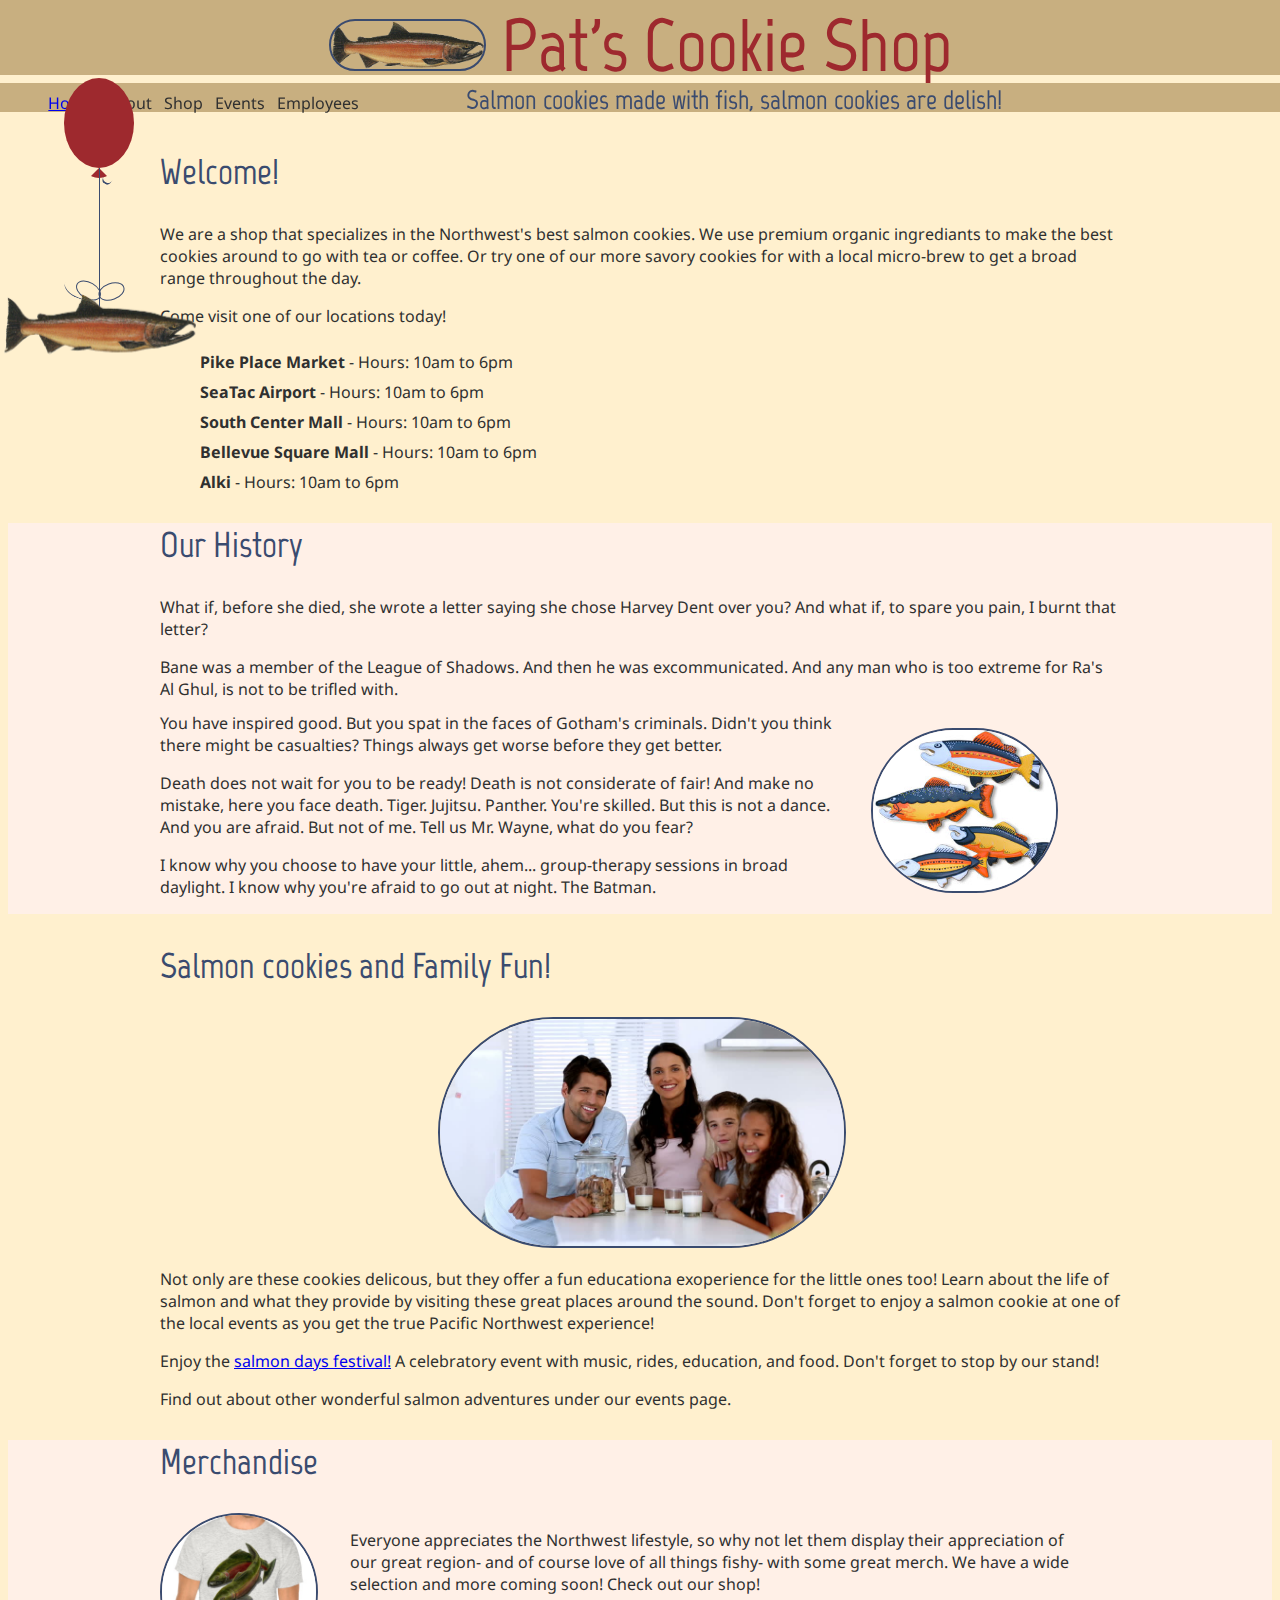
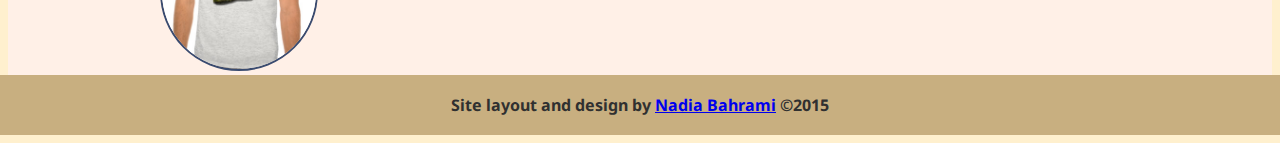
<file: index.html>
<!DOCTYPE html>
<html>
  <head>
    <meta charset="utf-8">
    <link rel="stylesheet" href="style.css" type = "text/css">
    <link href='https://fonts.googleapis.com/css?family=Marvel' rel='stylesheet' type='text/css'>
    <link href='https://fonts.googleapis.com/css?family=Roboto+Mono' rel='stylesheet' type='text/css'>
    <link href='https://fonts.googleapis.com/css?family=Droid+Sans' rel='stylesheet' type='text/css'>
    <title>Pat's Cookie shop</title>
  </head>
  <body>
    <header>
      <img src="internal_docs/salmon.png"/>
      Pat's Cookie Shop
      <!-- <h1> Pat's Cookie Shop</h1> -->
    </header>
    <nav>
      <ul>
        <a href="index.html"><li>Home</li></a>
        <li>About</li>
        <li>Shop</li>
        <li>Events</li>
        <li>Employees</li>
      </ul>
      <h2 id ="tag_line">Salmon cookies made with fish, salmon cookies are delish!</h2>
    </nav>
      <div class="main-container">
        <div class="balloon">
          <div class="balloon-tail"></div>
        </div>
        <div class="string"></div>
        <div class="string-tail"></div>
        <div class="tie"></div>
        <div class="tie tie-2"></div>
        <div class="tie-tail"></div>
        <div class="body">
          <img src="internal_docs/salmon.png" id="flying"/>
        </div>
      </div>
    <section class ="stick">
      <h2>Welcome!</h2>
      <p>We are a shop that specializes in the Northwest's best salmon cookies.  We use premium organic ingrediants to make the best cookies around to go with tea or coffee.  Or try one of our more savory cookies for with a local micro-brew to get a broad range throughout the day.</p>
      <p>Come visit one of our locations today!</p>
        <ul>
          <li><strong>Pike Place Market</strong> - Hours: 10am to 6pm</li>
          <li><strong>SeaTac Airport</strong> - Hours: 10am to 6pm</li>
          <li><strong>South Center Mall</strong> - Hours: 10am to 6pm</li>
          <li><strong>Bellevue Square Mall</strong> - Hours: 10am to 6pm</li>
          <li><strong>Alki</strong> - Hours: 10am to 6pm</li>
        </ul>
    </section>
    <div id="history">
      <article>
        <h2>Our History</h2>
        <p>What if, before she died, she wrote a letter saying she chose Harvey Dent over you? And what if, to spare you pain, I burnt that letter?</p>
        <p>Bane was a member of the League of Shadows. And then he was excommunicated. And any man who is too extreme for Ra's Al Ghul, is not to be trifled with.</p>
        <div id="small">
          <p>You have inspired good. But you spat in the faces of Gotham's criminals. Didn't you think there might be casualties? Things always get worse before they get better.</p>
          <p>Death does not wait for you to be ready! Death is not considerate of fair! And make no mistake, here you face death. Tiger. Jujitsu. Panther. You're skilled. But this is not a dance. And you are afraid. But not of me. Tell us Mr. Wayne, what do you fear?</p>
          <p>I know why you choose to have your little, ahem... group-therapy sessions in broad daylight. I know why you're afraid to go out at night. The Batman.</p>
        </div>
        <div id="small2">
          <img src="internal_docs/images/fishcookies.jpg" id="fish">
        </div>
      </article>
    </div>
    <section>
      <h2>Salmon cookies and Family Fun!</h2>
      <img src="internal_docs/images/family.jpg" id="fam"/>
      <p>Not only are these cookies delicous, but they offer a fun educationa exoperience for the little ones too!  Learn about the life of salmon and what they provide by visiting these great places around the sound.  Don't forget to enjoy a salmon cookie at one of the local events as you get the true Pacific Northwest experience!</p>
      <p>Enjoy the <a href="http://www.salmondays.org/">salmon days festival!</a> A celebratory event with music, rides, education, and food.  Don't forget to stop by our stand!</p>
      <p>Find out about other wonderful salmon adventures under our events page.</p>
    </section>
    <div id="history">
      <section>
        <h2>Merchandise</h2>
        <!-- <div id="small3"> -->
           <img src="internal_docs/images/merch.jpg" id= "shirt"/>
        <!-- </div> -->
        <div id="small4">
          <p>Everyone appreciates the Northwest lifestyle, so why not let them display their appreciation of our great region- and of course love of all things fishy- with some great merch.  We have a wide selection and more coming soon! Check out our shop!</p>
        </div>
      </section>
    </div>
    <footer>
      <section>
        <p>Site layout and design by <a href="https://github.com/nadiabahrami">Nadia Bahrami</a> &copy2015</p>
      </section>
    </footer>
  </body>
</html>
</file>
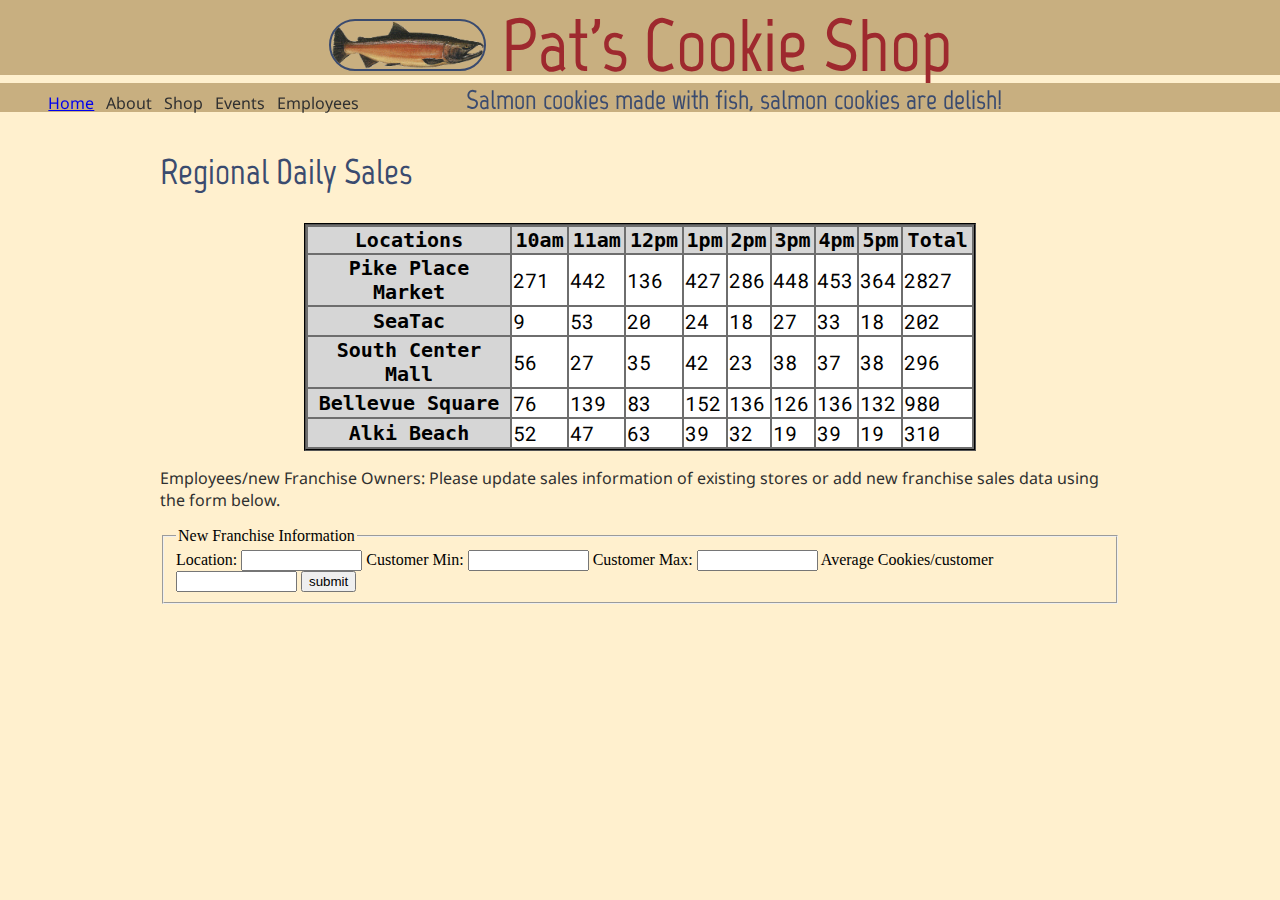
<file: internal_docs/sales.html>
<!DOCTYPE html>
<html>
  <head>
    <meta charset="utf-8">
    <link rel="stylesheet" href="../style.css" type = "text/css">
    <link href='https://fonts.googleapis.com/css?family=Marvel' rel='stylesheet' type='text/css'>
    <link href='https://fonts.googleapis.com/css?family=Roboto+Mono' rel='stylesheet' type='text/css'>
    <link href='https://fonts.googleapis.com/css?family=Droid+Sans' rel='stylesheet' type='text/css'>
    <title>Pat's Cookie Stand</title>
  </head>
  <body>
    <header>
      <img src="salmon.png"/>
      Pat's Cookie Shop
      <!-- <h1> Pat's Cookie Shop</h1> -->
    </header>
    <nav>
      <ul>
        <a href="../index.html"><li>Home</li></a>
        <li>About</li>
        <li>Shop</li>
        <li>Events</li>
        <li>Employees</li>
      </ul>
      <h2 id ="tag_line">Salmon cookies made with fish, salmon cookies are delish!</h2>
    </nav>
    <section class="stick">
      <h2>Regional Daily Sales</h2>
      <section id ="sales"></section>
      <p>Employees/new Franchise Owners:  Please update sales information of existing stores or add new franchise sales data using the form below.</p>
      <form id = "franchise">
      <fieldset>
        <legend>New Franchise Information</legend>
          <label for ="storeFront">Location:<label>
            <input id = "storeName" type="text" name="storeName" size="12" maxlength="30" />
          <label for ="min">Customer Min:<label>
            <input id = "min" type="text" name="min" size="12" maxlength="4" />
          <label for ="min">Customer Max:<label>
            <input id = "max" type="text" name="max" size="12" maxlength="4" />
          <label for ="min">Average Cookies/customer<label>
            <input id = "aveCookies" type="text" name="aveCookies" size="12" maxlength="4" />
          <input id = "user_submit" type="submit" value ="submit"/>
        </fieldset>
      </form>
  </section>
    <script src = "../app.js"></script>
  </body>
</html>
</file>
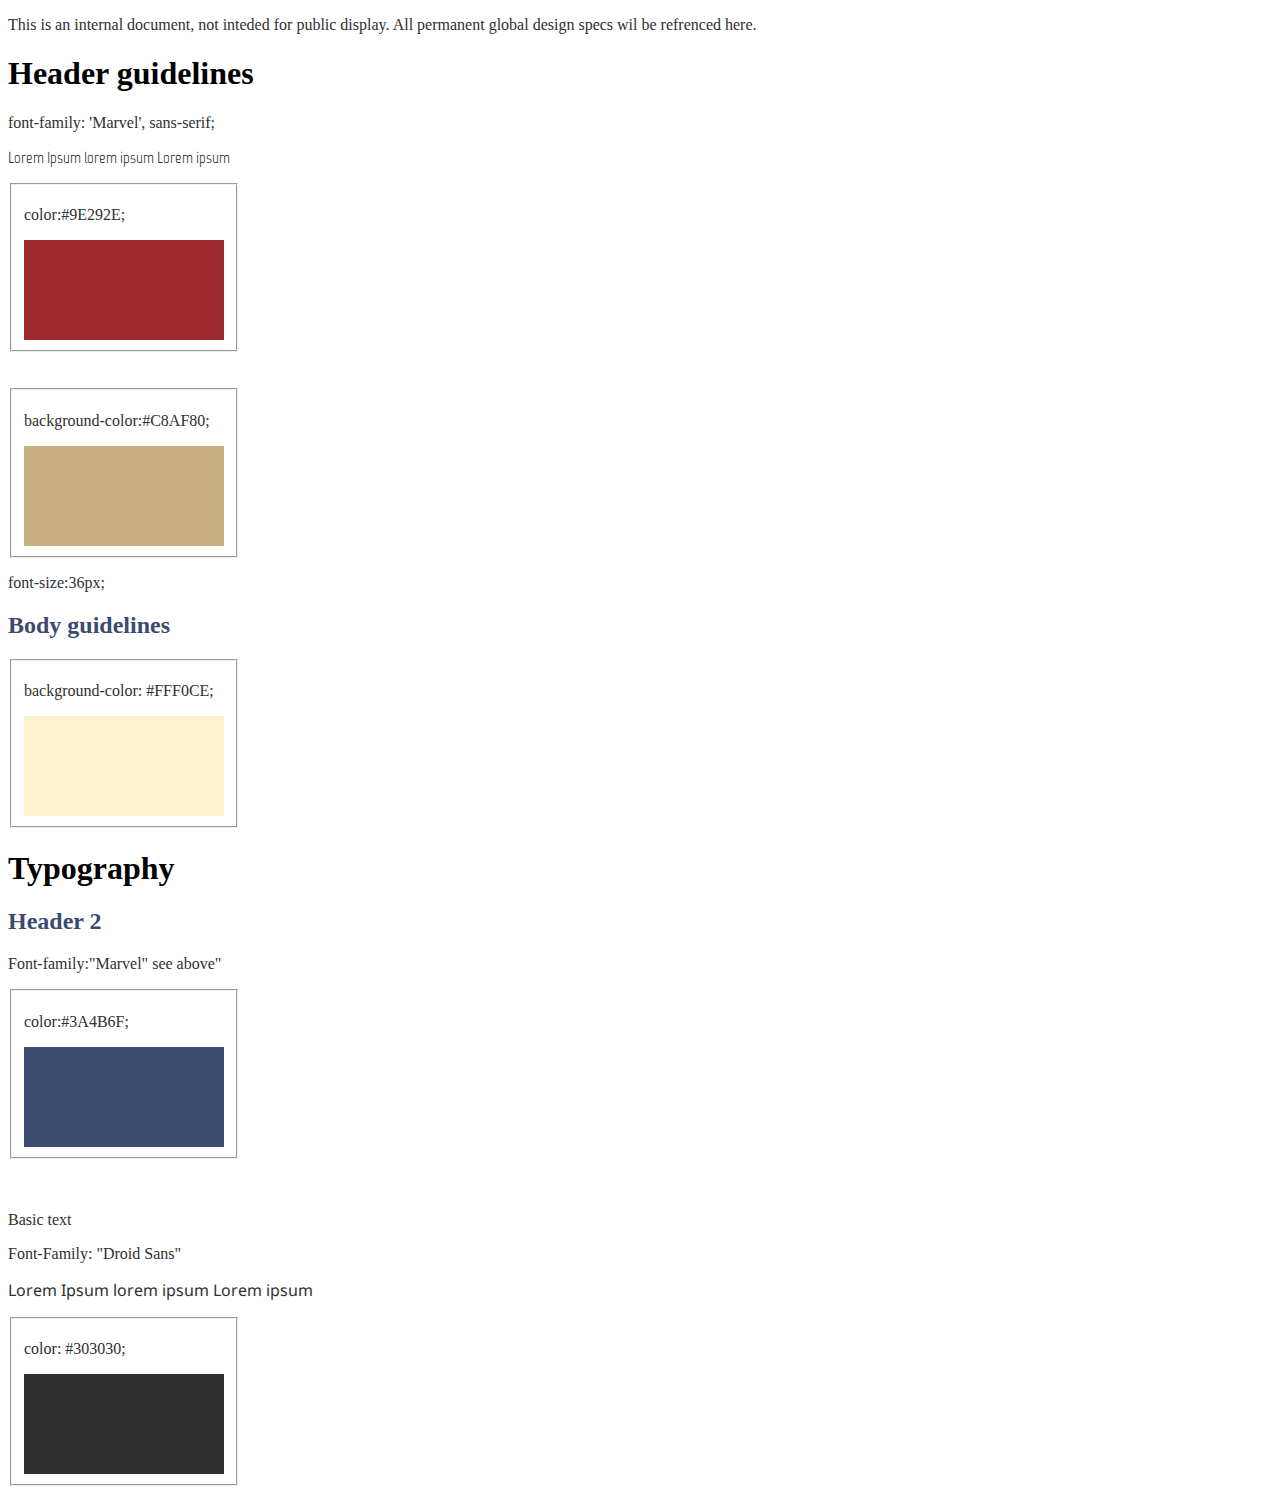
<file: internal_docs/styleguide.html>
<!DOCTYPE html>
<html>
  <head>
    <meta charset="utf-8">
    <link rel="stylesheet" href="styleguide.css" type = "text/css">
    <link href='https://fonts.googleapis.com/css?family=Marvel' rel='stylesheet' type='text/css'>
    <link href='https://fonts.googleapis.com/css?family=Droid+Sans' rel='stylesheet' type='text/css'>
    <title>Pat's Cookie shop</title>
    <title>Style Guide</title>
  </head>
  <body>
    <p>This is an internal document, not inteded for public display.  All permanent global design specs wil be refrenced here.</p>

    <h1>Header guidelines</h1>
    <p>font-family: 'Marvel', sans-serif;</p>
    <p id ="six">Lorem Ipsum lorem ipsum Lorem ipsum<p>
    <fieldset>
      <p>color:#9E292E;</p>
      <div id = "one"></div>
    </fieldset>
    <br></br>
    <fieldset>
      <p>background-color:#C8AF80;</p>
      <div id = "two"></div>
    </fieldset>
    <p>font-size:36px;</p>

    <h2>Body guidelines</h2>
    <fieldset>
      <p>background-color: #FFF0CE;</p>
      <div id= "three"></div>
    </fieldset>

    <h1>Typography</h1>
      <h2>Header 2</h2>
      <p>Font-family:"Marvel" see above"</p>
      <fieldset>
        <p>color:#3A4B6F;</p>
        <div id="four"></div>
      </fieldset>
      <br></br>
      <p>Basic text</p>
      <p>Font-Family: "Droid Sans"</p>
      <p id ="seven">Lorem Ipsum lorem ipsum Lorem ipsum<p>
      <fieldset>
        <p>color: #303030;</p>
        <div id="five"></div>
    </fieldset>
  </body>
</html>
</file>
<file: style.css>
body {
  background-color: #FFF0CE;

}

nav{
  background-color:#C8AF80;
  color:#303030;
  list-style: none;
  font-family: 'Droid Sans', sans-serif;
  width:100%;
  margin-top:4.7em;
  height:1.5em;
  margin-left: -.6%;
  padding-right: 1.2%;
  padding-bottom: 0.4%;
  position:fixed;
}

header {
  background-color: #C8AF80;
  color:#9E292E;
  margin:-.6%;
  width:100%;
  text-align:center;
  height:1em;
  font-family: 'Marvel', sans-serif;
  font-size:4.6875em;
  font-weight:bold;
  position: fixed;
  clear:both;
}

.main-container {
  position: absolute;
  left: 5%;
  margin: auto;
  margin-top: 70px;
  width: 200px;
  animation: float 25s infinite;
}

.balloon {
  positon: relative;
  background-color: #9E292E;
  border-radius: 50%;
  width: 70px;
  height: 90px;
}

.balloon-tail {
  width: 0;
	height: 0;
	border-left: 10px solid transparent;
	border-right: 10px solid transparent;
	border-bottom: 10px solid #9E292E;
  border-radius: 50%;
  position: absolute;
  left: 25px;
  top: 90px;
}

.string {
  position: absolute;
  left: 35px;
  background-color: #3A4B6F;
  width: 1px;
  height: 140px;
}

.string-tail {
  position: absolute;
  left: 40px;
  border-bottom: 2px solid #3A4B6F;
  border-radius: 40%;
  transform: rotate(30deg);
  width: 10px;
  height: 15px;
}

.tie {
  top: 204px;
  left: 11px;
  border: 1px solid #3A4B6F;
  position: absolute;
  border-radius: 50%;
  transform: rotate(30deg);
  width: 25px;
  height: 15px;
}

.tie-2 {
  left: 34px;
  top: 205px;
  transform: rotate(-20deg);
}

.tie-tail {
  position: absolute;
  top: 200px;
  border-bottom: 1px solid #3A4B6F;
  border-radius: 20% 50%;
  transform: rotate(20deg);
  width: 35px;
  height: 20px;
}

.body {
  position: absolute;
  right: 10em;
  margin-top: 126px;
  width: 100px;
  height: 70px;
  animation: sway 5s infinite;
}
#flying{
  border:none;
  width:12em;
  border-radius:0;
}

@keyframes float {
  from {
    transform: translateY(1600px);
  }
  to {
    transform: translateY(-400px);
  }
}
@keyframes sway {
  0% {
    transform: rotate(0deg);
  }
  50% {
    transform: rotate(4deg);
  }
  100% {
    transform: rotate(0deg);
  }
}


section{
  max-width:60em;
  margin:auto;
}

article{
  max-width:60em;
  margin:auto;
}
#history{
  background-color: #FFF0E7;
}
ul{
  list-style:none;
  color: #303030;
  font-family: 'Droid Sans', sans-serif;
}
section ul li {
  padding-top:.5em;
}
#fam{
  width: 42%;
  margin-left: 29%;
}

h2 {
  color:#3A4B6F;
  font-family: 'Marvel', sans-serif;
  font-size:36px;
}

table {
  color:black;
  border:2px groove black;
  background-color: #6E6E6E;
  font-size:20px;
  width:70%;
  margin-left:15%;
  margin-right:15%;

}
th:first-child {
  width:200px;
}
th{
  background-color: #D6D6D6;
  color: black;
  font-size-adjust: auto;
  font-size:20px;
  font-family:monospace;
}
tr:first-child {
  font-family:"New Courier", Impact, serif;
  color:green;
}
td {
  color:black;
  background-color:white;
  font-family: 'Roboto Mono', monospace;
}

nav ul{
    display: inline-block;
    margin:0;
}

nav li {
  display:inline;
  margin-left:.5em;
}

nav h2{
  display: inline;
  font-size:1.7em;
  margin-left: 8%;
}

.stick{
  margin-top:0em;
  padding-top: 7em;
}

img {
  border-color: #3A4B6F;
  border-radius: 185px;
  border-style:solid;
  border-width:2.5px;
}
header img {
  width: 12%;
}

#fish{
  width:19%;
  margin-left:1em;
}
#small{
  width:72%;
  display:inline-block;
  margin-top:-2%;
}
#small2{
  width:25%;
  display:inline;
}

#small4{
  width:69%;
  display:inline-block;
  margin-left: 2em;
  position: absolute;
}

#small4 p{
  max-width: 84%;
}

#shirt{
  display:inline-block;
  width:16%;
}

p {
  color: #303030;
  font-family: 'Droid Sans', sans-serif;
}

footer{
  background-color: #C8AF80;
  color:#9E292E;
  margin:0% -.6%;
  text-align:center;
  height:3em;
  font-weight:bold;
  padding-bottom: 1%;
}

footer p{
  margin-top: 0;
  padding-top: 2%;
}
</file>
<file: internal_docs/styleguide.css>
header {
  background-color: #C8AF80;
  color:#9E292E;
  margin:-8px;
  text-align:center;
  height:75px;
  font-family: 'Marvel', Impact,sans-serif;
  font-size: 36px;
}

fieldset {
  width:200px;
}

div{
  width:200px;
  height:100px;
  color:white;
}
#six {
  font-family: 'Marvel', Arial, sans-serif;
}
#seven{
  font-family:"Droid Sans",sans-serif;
}

#one {
  background-color:#9E292E;
}

#two{
  background-color:#C8AF80;
}

#three{
  background-color: #FFF0CE;
}

#four{
  background-color:#3A4B6F;
}

#five{
  background-color: #303030;
}
h2 {
  color:#3A4B6F;
}

nav{
  background-color:#C8AF80;
  color:#303030;
}

img {
  border-color: #3A4B6F;
  border-radius: 5px;
  border-style:solid;
}

p {
  color: #303030;
}
</file>
